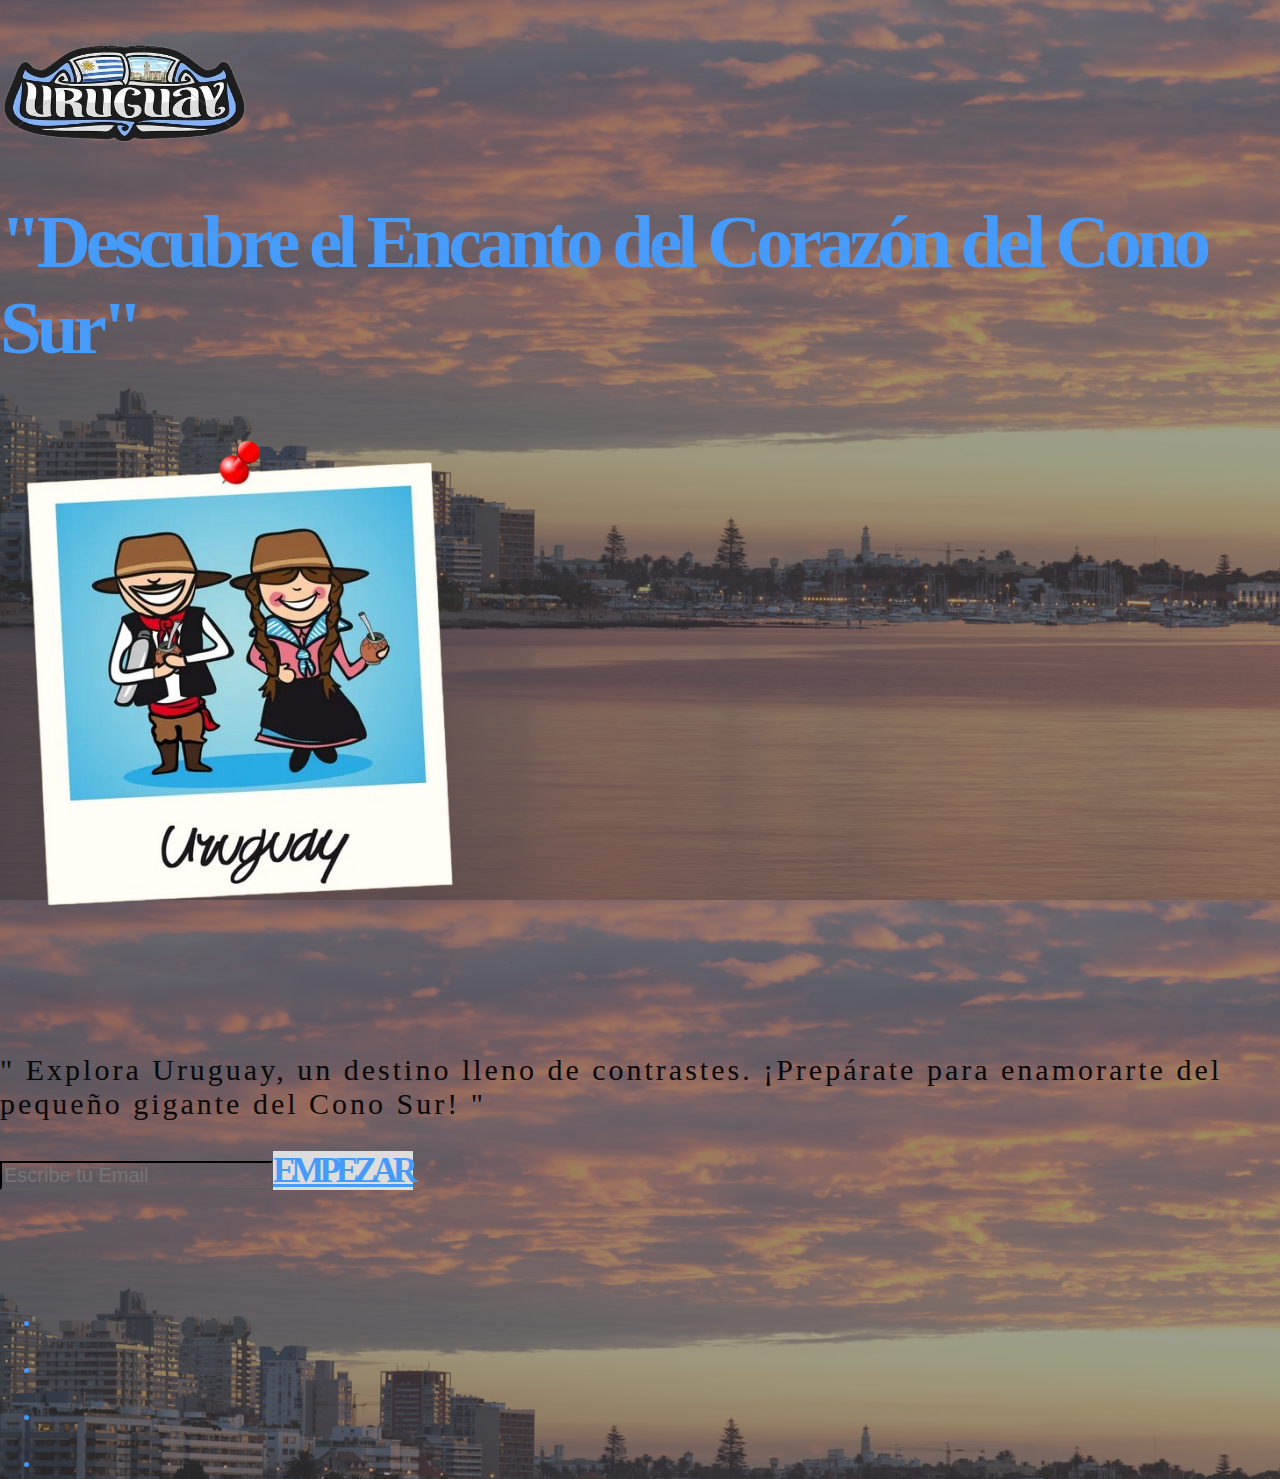
<file: index.html>
<!DOCTYPE html>
<html lang="en">
<head>
    <meta charset="UTF-8">
    <meta name="viewport" content="width=device-width, initial-scale=1.0">
    <title>Document</title>
    <!-- BOOSTRAP 4 -->
    <link rel="stylesheet" href="https://cdn.jsdelivr.net/npm/bootstrap@4.6.2/dist/css/bootstrap.min.css" integrity="sha384-xOolHFLEh07PJGoPkLv1IbcEPTNtaed2xpHsD9ESMhqIYd0nLMwNLD69Npy4HI+N" crossorigin="anonymous">
    <!-- FONT AWESOME CDN -->
    <link rel="stylesheet" href="https://use.fontawesome.com/releases/v5.15.4/css/all.css" integrity="sha384-DyZ88mC6Up2uqS4h/KRgHuoeGwBcD4Ng9SiP4dIRy0EXTlnuz47vAwmeGwVChigm" crossorigin="anonymous"/>
    
    <!-- CUSTOM CSS -->
    <link rel="stylesheet" href="./styles.css">
</head>
<body>
    
    <header class="container">
        <div class="row">
            <div class="col-sm-12 my-4">
                <a href="./index.html">
                    <img src="./img/logo2.png" class="logo">
                </a>
                <h1 class="text-right display-2 text-uppercase font-weight-bold mt-4" style="font-size: 75px;">"Descubre el Encanto del Corazón del Cono Sur"</h1>
            </div>
            <div class="col-sm-6">
                <img src="./img/polaroid.png" class="img-fluid">
            </div>
            <div class="col-sm-6 text-center ">
                <p class="text-center text-description p">" Explora Uruguay, un destino lleno de contrastes. ¡Prepárate para enamorarte del pequeño gigante del Cono Sur! "</p>
                <form action="./index.html">
                    <input class="form-control rounded-0 my-4 text-center" 
                        placeholder="Escribe tu Email">
                        <a href="./PaginaPrincipal/Principal/index.html" class="btn btn-light btn-outline rounded-0">
                            <b>EMPEZAR</b>
                        </a>                        
                </form>
                <ul class="list-unstyled list-inline mt-8">
                    <li class="list-inline-item">
                        <a href="./index.html">
                            <i class="fab fa-whatsapp"></i>
                        </a>
                    </li>
                    <li class="list-inline-item">
                        <a href="">
                            <i class="fab fa-instagram"></i>
                        </a>
                    </li>
                    <li class="list-inline-item">
                        <a href="">
                            <i class="fab fa-tiktok"></i>
                        </a>
                    </li>
                    <li class="list-inline-item">
                        <a href="">
                            <i class="fab fa-discord"></i>
                        </a>
                    </li>
                </ul>
            </div>
        </div>
    </header>


</body>
</html>
</file>
<file: styles.css>
body, html {
    height: 100%;
    padding: 0;
    margin: 0;
}

body {
    background: linear-gradient(
        rgba(60, 60, 60, 0.5),
        rgba(60, 60, 60, 0.5)), url("./img/fondo3.jpg");
    background-size: cover;
    background-position: center;
    color: rgb(70, 154, 250); 
    letter-spacing: -5px;
}

.logo {

    height: 105px;
    margin-top: 40px;
    width: 250px;
    
    
}

.text-description {
    letter-spacing: 3px;
    font-family: sans-serif;    
}

.form-control {
    background: transparent !important;
    color: #ffffff !important;
    font-size: 20px;
    border-color: #090909;
    
}

a .fab {
    color: rgb(70, 154, 250);
    font-size: 40px;
    margin: 0 10px;
}

.p{
    font-size: 30px;
    font-family: 'Lucida Sans';
    margin-top: 100px;
    color: #090909;
}

.btn{
    background: #dddddd !important;
    border-color: black; 
    font-size: 35px;
    margin-top: -50px;
    margin-bottom: -100px;
    color: rgb(70, 154, 250);

}

.mt-8{
    margin-top: 100px;
}
</file>
